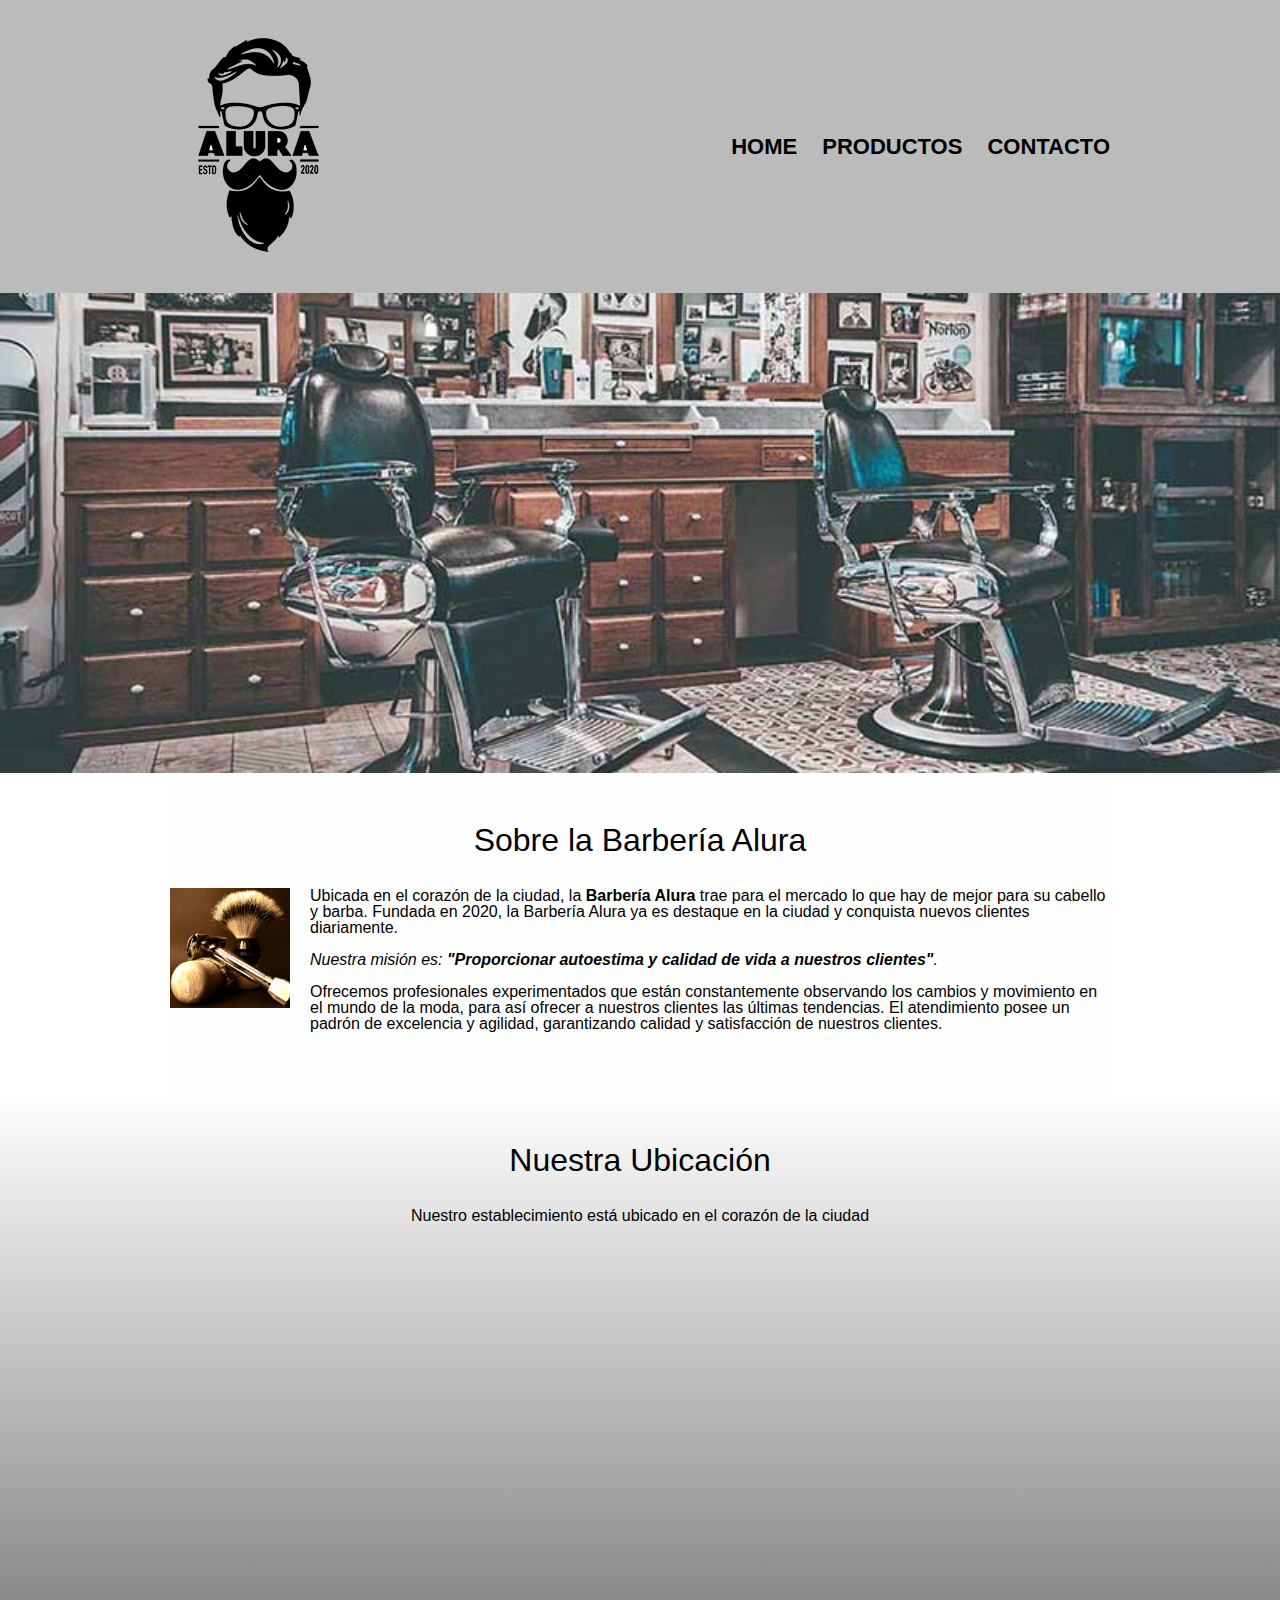
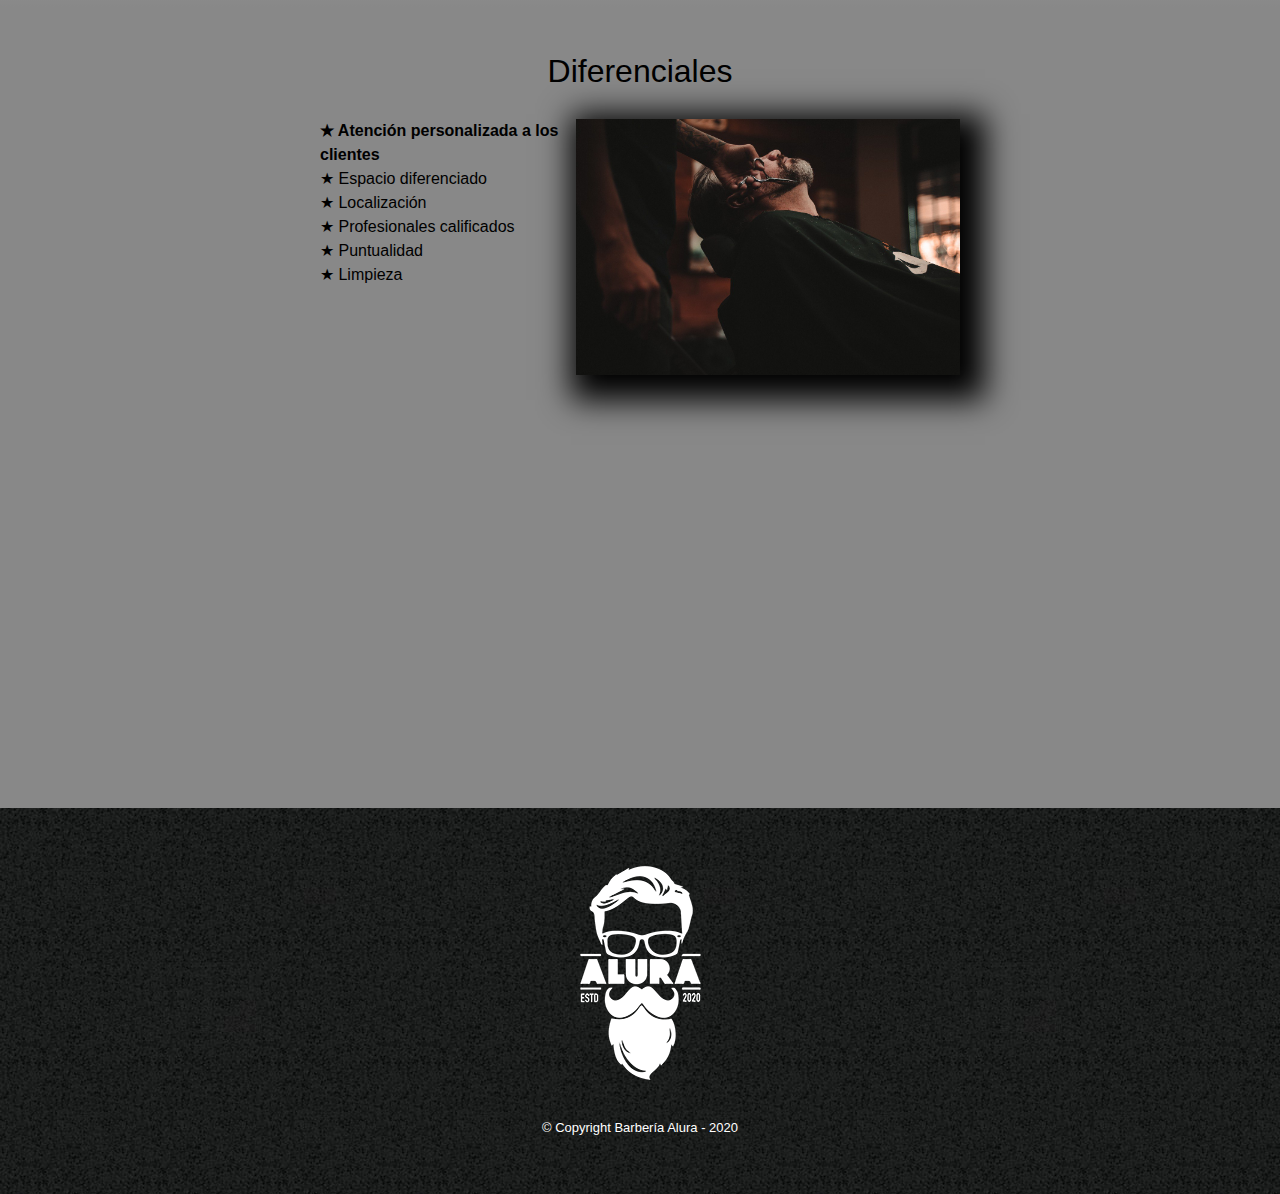
<file: index.html>
<!DOCTYPE html>
<html lang="es">
    <head>
        <meta charset="UTF-8">
        <meta name="viewport" content="width=device-width"> 
        <title>Barbería Alura</title>
        <link rel="stylesheet" href="./reset.css">
        <link rel="stylesheet" href="./style.css">
        <link href="https://fonts.googleapis.com/css2?family=Montserrat:wght@300&display=swap" rel="stylesheet">
    </head>
    <body>
        <header>
            <div class="caja">
                <h1><img src="imagenes/logo.png"></h1>
                <nav>
                    <ul>
                        <li><a href="index.html">Home</a></li>
                        <li><a href="productos.html">Productos</a></li>
                        <li><a href="contacto.html">Contacto</a></li>
                    </ul>
                </nav>
            </div>
        </header>
        <img class="banner" src="banner/banner.jpg">
        <main>
            <section class="principal">
                <h2 class="titulo-principal">Sobre la Barbería Alura</h2>
                <img class="utensilios"  src="imagenes/utensilios.jpg" alt="Utensilios de un barbero.">
                <p>Ubicada en el corazón de la ciudad, la <strong>Barbería Alura</strong> trae para el mercado lo que hay de mejor para su cabello y barba. Fundada en 2020, la Barbería Alura ya es destaque en la ciudad y conquista nuevos clientes diariamente.</p>
                <p id="mision"><em>Nuestra misión es: <strong>"Proporcionar autoestima y calidad de vida a nuestros clientes"</strong>.</em></p>
                <p>Ofrecemos profesionales experimentados que están constantemente observando los cambios y movimiento en el mundo de la moda, para así ofrecer a nuestros clientes las últimas tendencias. El atendimiento posee un padrón de excelencia y agilidad, garantizando calidad y satisfacción de nuestros clientes.</p> 
            </section>
            <section class="mapa">
                <h3 class="titulo-principal">Nuestra Ubicación</h3>
                <p>Nuestro establecimiento está ubicado en el corazón de la ciudad</p>
                <div class="mapa-contenido">
                    <iframe src="https://www.google.com/maps/embed?pb=!1m18!1m12!1m3!1d34784.869470159!2d-46.65499870427411!3d-23.593248407555798!2m3!1f0!2f0!3f0!3m2!1i1024!2i768!4f13.1!3m3!1m2!1s0x94ce5a2b2ed7f3a1%3A0xab35da2f5ca62674!2sCaelum%20-%20Education%20and%20Innovation!5e0!3m2!1ses-419!2sbr!4v1602972945026!5m2!1ses-419!2sbr" width="100%" height="300" frameborder="0" style="border:0;" allowfullscreen="" aria-hidden="false" tabindex="0"></iframe>
                </div>
            </section>
            <section class="diferenciales">
                <h3 class="titulo-principal">Diferenciales</h3>
                <div class="contenido-diferenciales">
                    <ul class="lista-diferenciales">
                        <li class="items">Atención personalizada a los clientes</li>
                        <li class="items">Espacio diferenciado</li>
                        <li class="items">Localización</li>
                        <li class="items">Profesionales calificados</li>
                        <li class="items">Puntualidad</li>
                        <li class="items">Limpieza</li>
                    </ul><img src="diferenciales/diferenciales.jpg" class="imagen-diferenciales">
                </div>
                <div class="video">
                    <iframe width="100%" height="315" src="https://www.youtube.com/embed/wcVVXUV0YUY" frameborder="0" allow="accelerometer; autoplay; clipboard-write; encrypted-media; gyroscope; picture-in-picture" allowfullscreen></iframe>
                </div>
            </section>
        </main>
        <footer>
            <img src="imagenes/logo-blanco.png">
            <p class="copyright">&copy Copyright Barbería Alura - 2020</p>
        </footer> 
    </body>
</html>
</file>
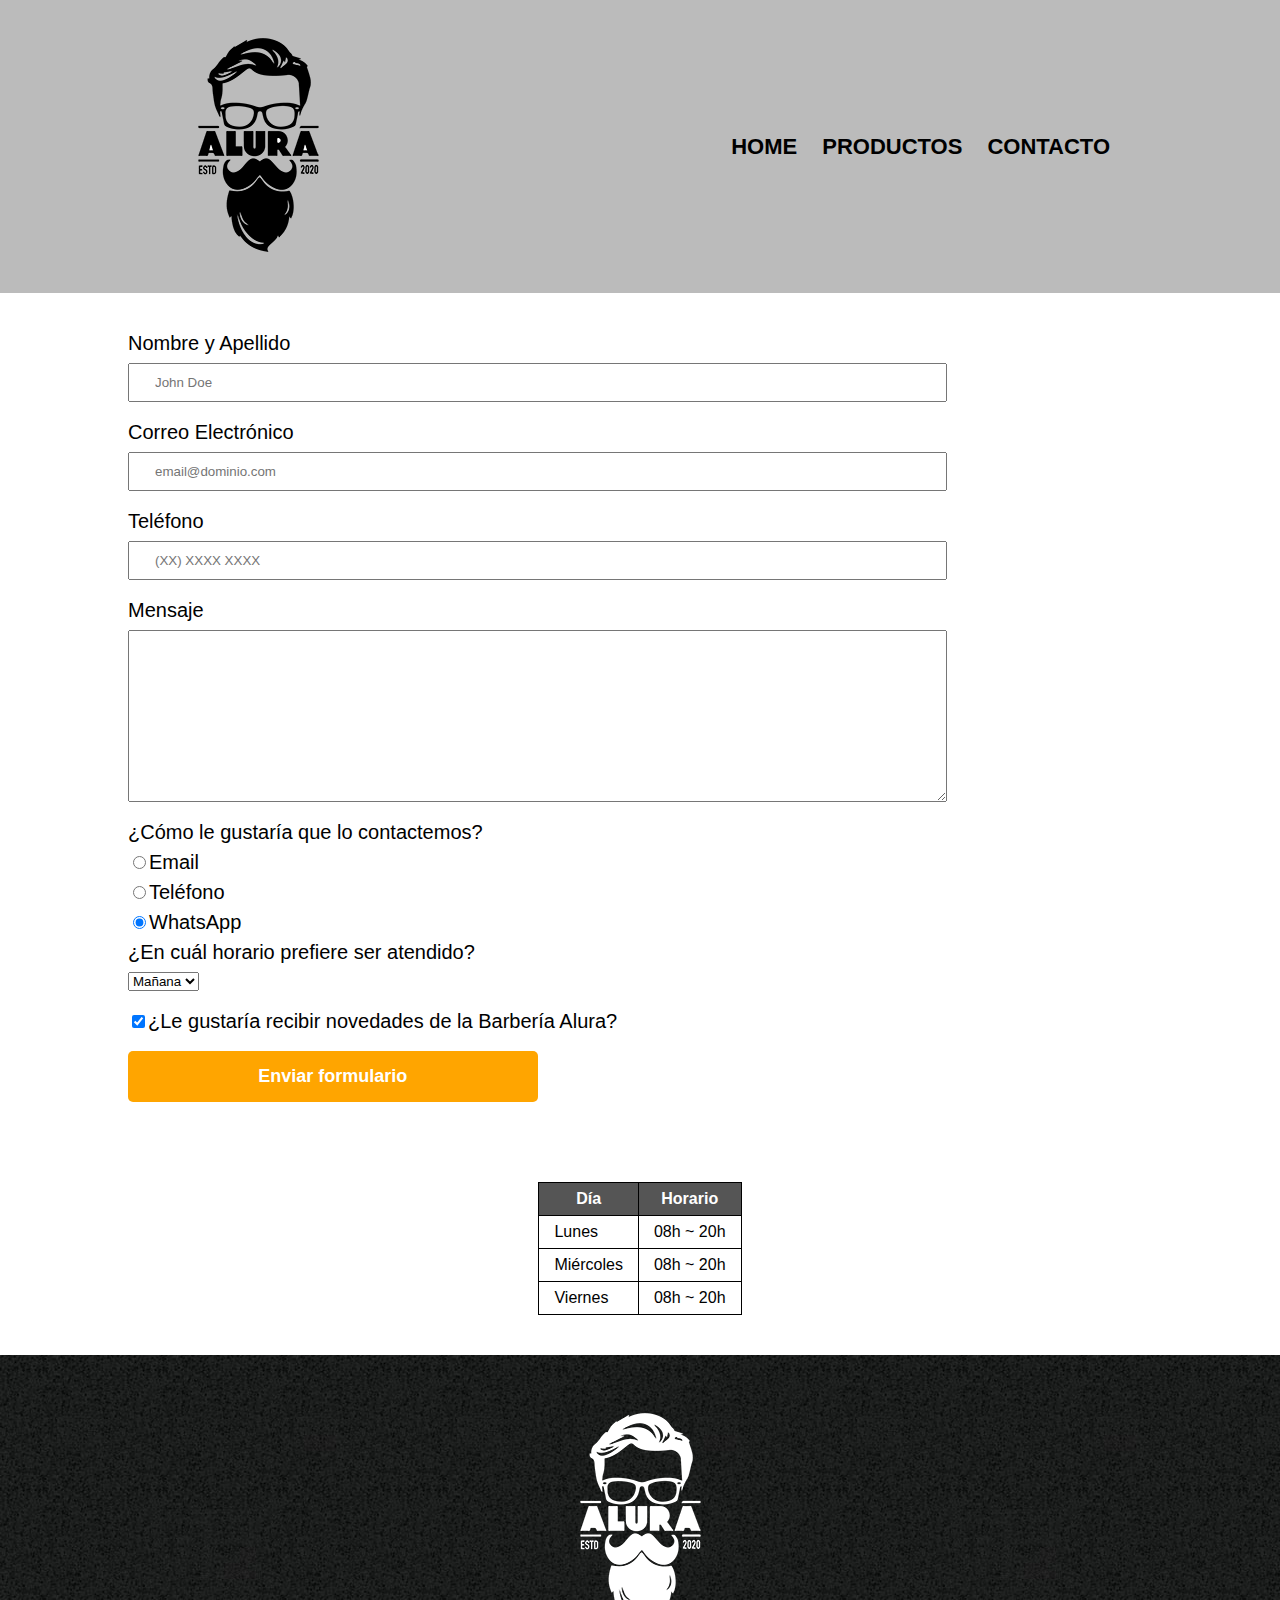
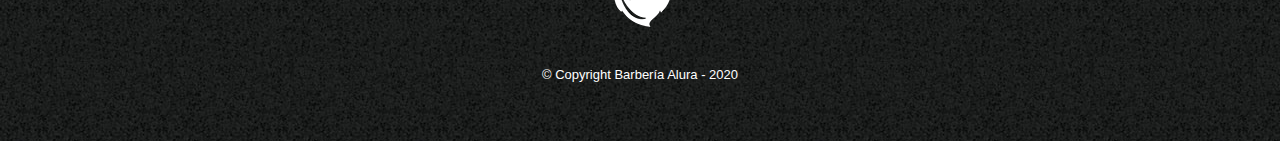
<file: contacto.html>
<!DOCTYPE html>
<html>
    <head>
        <meta charset="UTF-8">
        <meta name="viewport" content="width=device-width"> 
        <title>Contacto - Barbería Alura</title>
        <link rel="stylesheet" href="./reset.css">
        <link rel="stylesheet" href="./style.css">
    </head>
    <body>
        <header>
            <div class="caja">
                <h1><img src="imagenes/logo.png" alt="Logo de la Barbería Alura"></h1>
                <nav>
                    <ul>
                        <li><a href="index.html">Home</a></li>
                        <li><a href="productos.html">Productos</a></li>
                        <li><a href="contacto.html">Contacto</a></li>
                    </ul>
                </nav>
            </div>
        </header>
        <main>
            <form>
                <label for="nombreapellido">Nombre y Apellido</label>
                <input type="text" id="nombreapellido" class="input-padron" placeholder="John Doe" required>
                <label for="correoelectronico">Correo Electrónico</label>
                <input type="email" id="correoelectronico" class="input-padron" required placeholder="email@dominio.com">
                <label for="telefono">Teléfono</label>
                <input type="tel" id="telefono" class="input-padron" required placeholder="(XX) XXXX XXXX">
                <label for="mensaje">Mensaje</label>
                <textarea cols="70" rows="10" id="mensaje" class="input-padron" required></textarea>
                <fieldset>
                    <legend>¿Cómo le gustaría que lo contactemos?</legend>
                    <label for="radio-email"><input type="radio" name="contacto" value="email" id="radio-email">Email</label>
                    <label for="radio-telefono"><input type="radio" name="contacto" value="telefono" id="radio-telefono">Teléfono</label>
                    <label for="radio-whatsapp"><input type="radio" name="contacto" value="whatsapp" id="radio-whatsapp" checked>WhatsApp</label>
                </fieldset>
                <fieldset>
                    <legend>¿En cuál horario prefiere ser atendido?</legend>
                    <select>
                        <option>Mañana</option>
                        <option>Tarde</option>
                        <option>Noche</option>
                    </select>
                </fieldset>
                <label class="checkbox"><input type="checkbox" checked>¿Le gustaría recibir novedades de la Barbería Alura?</label>                
                <input type="submit" value="Enviar formulario" class="enviar">
            </form>
            <table>
                <thead>
                    <tr>
                        <th>Día</th>
                        <th>Horario</th>
                    </tr>
                </thead>
                <tbody>
                    <tr>
                        <td>Lunes</td>
                        <td>08h ~ 20h</td>
                    </tr>
                    <tr>
                        <td>Miércoles</td>
                        <td>08h ~ 20h</td>
                    </tr>
                    <tr>
                        <td>Viernes</td>
                        <td>08h ~ 20h</td>
                    </tr>
                </tbody>
            </table>
        </main>
        <footer>
            <img src="imagenes/logo-blanco.png"  alt="Logo de la Barbería Alura">
            <p class="copyright">&copy Copyright Barbería Alura - 2020</p>
        </footer>
    </body>
</html>
</file>
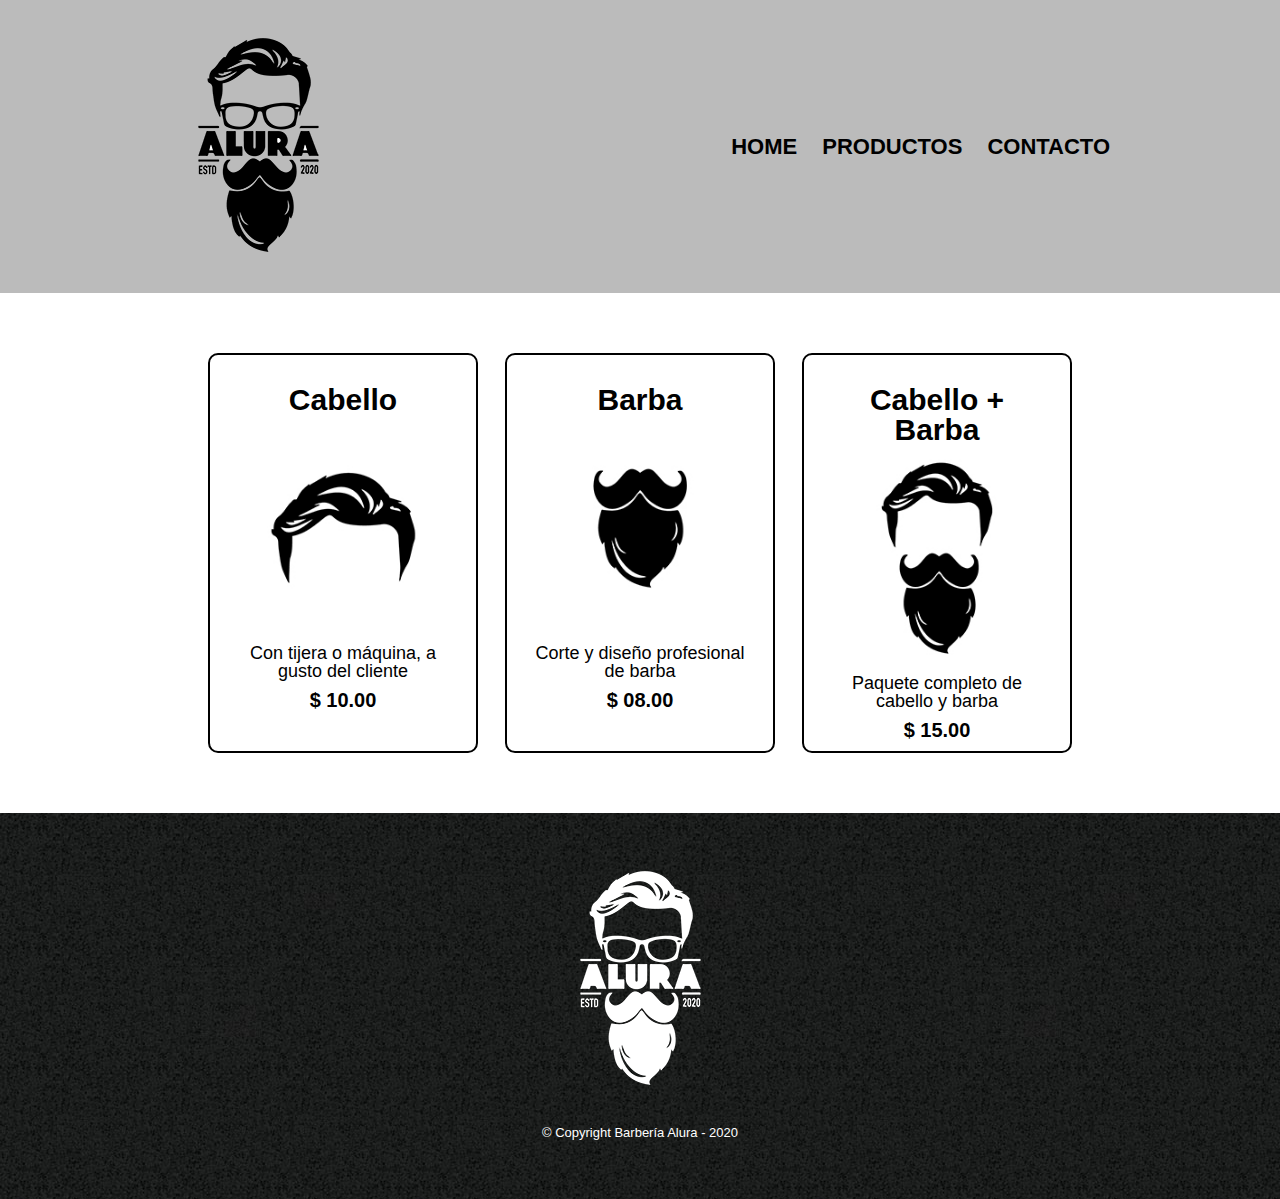
<file: productos.html>
<!DOCTYPE html>
<html>
    <head>
        <meta charset="UTF-8">
        <meta name="viewport" content="width=device-width"> 
        <title>Productos - Barbería Alura</title>
        <link rel="stylesheet" href="./reset.css">
        <link rel="stylesheet" href="./style.css">
    </head>
    <body>
        <header>
            <div class="caja">
                <h1><img src="imagenes/logo.png"></h1>
                <nav>
                    <ul>
                        <li><a href="index.html">Home</a></li>
                        <li><a href="productos.html">Productos</a></li>
                        <li><a href="contacto.html">Contacto</a></li>
                    </ul>
                </nav>
            </div>
        </header>
        <main>
            <ul class="productos">
                <li>
                    <h2>Cabello</h2>
                    <img src="imagenes/cabello.jpg">
                    <p class="producto-descripcion">Con tijera o máquina, a gusto del cliente</p>
                    <p class="producto-precio">$ 10.00</p>
                </li>
                <li>
                    <h2>Barba</h2>
                    <img src="imagenes/barba.jpg">
                    <p class="producto-descripcion">Corte y diseño profesional de barba</p>
                    <p class="producto-precio">$ 08.00</p>
                </li>
                <li>
                    <h2>Cabello + Barba</h2>
                    <img src="imagenes/cabello+barba.jpg">
                    <p class="producto-descripcion">Paquete completo de cabello y barba</p>
                    <p class="producto-precio">$ 15.00</p>
                </li>
            </ul>
        </main>
        <footer>
            <img src="imagenes/logo-blanco.png">
            <p class="copyright">&copy Copyright Barbería Alura - 2020</p>
        </footer>
    </body>
</html>
</file>
<file: style.css>
*{
    box-sizing: border-box;
}

body{
    width: 100%;
    min-height: 100vh;
    font-family: Arial, Helvetica, sans-serif;
}

header {
    width: 100%;
    height: auto;
    display: flex;
    justify-content: center;
    background-color: #BBBBBB;
    padding: 20px 0;
}

.caja{
    width: 90%;
    max-width: 940px;
    /*position: relative;
    margin: 0 auto;*/
    display: flex;
    justify-content: space-between;
}

nav{
    /*position: absolute;
    top: 110px;
    right: 0;*/
    display: flex;
    justify-content: center;
    align-items: center;
}

nav ul{
    display: flex;
    justify-content: space-between;
}

nav li{
    
    margin: 0 0 0 25px;
}

nav a{
    text-transform: uppercase;
    color: #000;
    font-weight: bolder;
    font-size: 22px;
    text-decoration: none;
}

nav a:hover{
    color: #c78c19;
    text-decoration: underline;
}

/*  Aqui empieza el CSS de la pagina de productos  */

main{
    width: 100%;
    height: auto;
    display: flex;
    flex-direction: column;
    justify-content: center;
    align-items: center;
}

.productos{
    width: 80%;
    max-width: 960px;
    display: flex;
    flex-wrap: wrap;
    justify-content: center;
    align-items: center;
    padding: 50px 30px;
}


.productos li{
    
    text-align: center;
    width: 270px;
    height: 400px;
    vertical-align: top;
    margin: 10px 1.5%;
    padding: 30px 20px;
    box-sizing: border-box;
    border: 2px solid #000000;
    border-radius: 10px;
}

.productos li:hover{
    border-color:#c78c19;
}

.productos li:active{
    border-color:#088c19;
}

.productos h2{
    font-size: 30px;
    font-weight: bold;
}

.productos li:hover h2{
    font-size: 33px;
}

.productos img{
    width: 100%;
}

.producto-descripcion{
    font-size: 18px;
}

.producto-precio{
    font-size: 20px;
    font-weight: bold;
    margin-top:10px;
}

/*  formularo de envio de informacion  */

form{
    width: 80%;
    margin: 40px 0;
}

form label, form legend{
    display: block;
    font-size: 20px;
    margin: 0 0 10px;
}

.input-padron{
    display: block;
    margin: 0 0 20px;
    padding: 10px 25px;
    width: 80%;
}

.checkbox{
    margin:20px 0;
}

.enviar{
    width: 40%;
    padding: 15px 0;
    font-size: 18px;
    font-weight: bold;
    color:white;
    background: orange;
    border:none;
    border-radius: 5px;
    transition: 1s all;
    cursor:pointer;
}

.enviar:hover{
    background: darkorange;
    transform: scale(1.2);
}

table{
    
    margin: 40px 40px;
}

thead{
    background: #555555;
    color:white;
    font-weight: bold;
}

td,th{
    border: 1px solid #000000;
    padding: 8px 15px;
}

/*Aquí inicia el CSS para nuestra home*/
.banner{
    width: 100%;
}

.principal{
    padding: 3em 0;
    background: #FEFEFE;
    width: 80%;
    max-width: 940px;
    margin: 0 auto; 
}

.titulo-principal{
    text-align: center;
    font-size: 2em;
    margin: 0 0 1em;
    clear: left;
}

.principal p{
    margin: 0 0 1em;
}

.principal strong{
    font-weight: bold;
}

.principal em{
    font-style: italic;
}

.utensilios{
    width: 120px;
    float:left;
    margin: 0 20px 20px 0;
}

.mapa{
    width: 100%;
    padding: 3em 0;
    background: linear-gradient(#FEFEFE, #888888)
}

.mapa p{
    margin: 0 0 2em;
    text-align: center;
}

.mapa-contenido{
    width: 90%;
    max-width: 940px;
    margin: 0 auto;
}

.diferenciales{
    width: 100%;
    padding: 3em 0;
    background: #888888;
}

.contenido-diferenciales{
    width: 80%;
    max-width: 640px;
    margin: 2em auto;
}

.lista-diferenciales{
    width: 40%;
    display: inline-block;
    vertical-align: top;
}

.items{
    line-height: 1.5;
}

.items:before{
    content:"★ "
}

.items:first-child{
    font-weight: bold;
}

.imagen-diferenciales{
    width: 60%;
    transition: 400ms;
    box-shadow: 10px 10px 30px 15px #000000;
}

.imagen-diferenciales:hover{
    opacity: 0.4;
}

.video{
    width: 90%;
    max-width: 650px;
    margin: 2em auto;
}


/* footer de pagina  */

footer{
    text-align: center;
    background: url(imagenes/bg.jpg);
    padding: 40px;
}

.copyright{
    color:#FFFFFF;
    font-size: 13px;
    margin:20px;
}

@media screen and (max-width:640px){
   .caja{
    flex-direction: column;
    align-items: center;
   }

}

@media screen and (max-width:480px){
    h1{
        text-align: center;
    }
    nav{
        position: static;
    }
    .caja a{
        font-size: 16px;
    }
    .caja li{
        margin-left: 10px;
    }
    .caja, .principal, .mapa-contenido, .contenido-diferenciales, .video {
        width: auto;
    }
    .lista-diferenciales, .imagen-diferenciales{
        width: 100%;
    }

}
</file>
